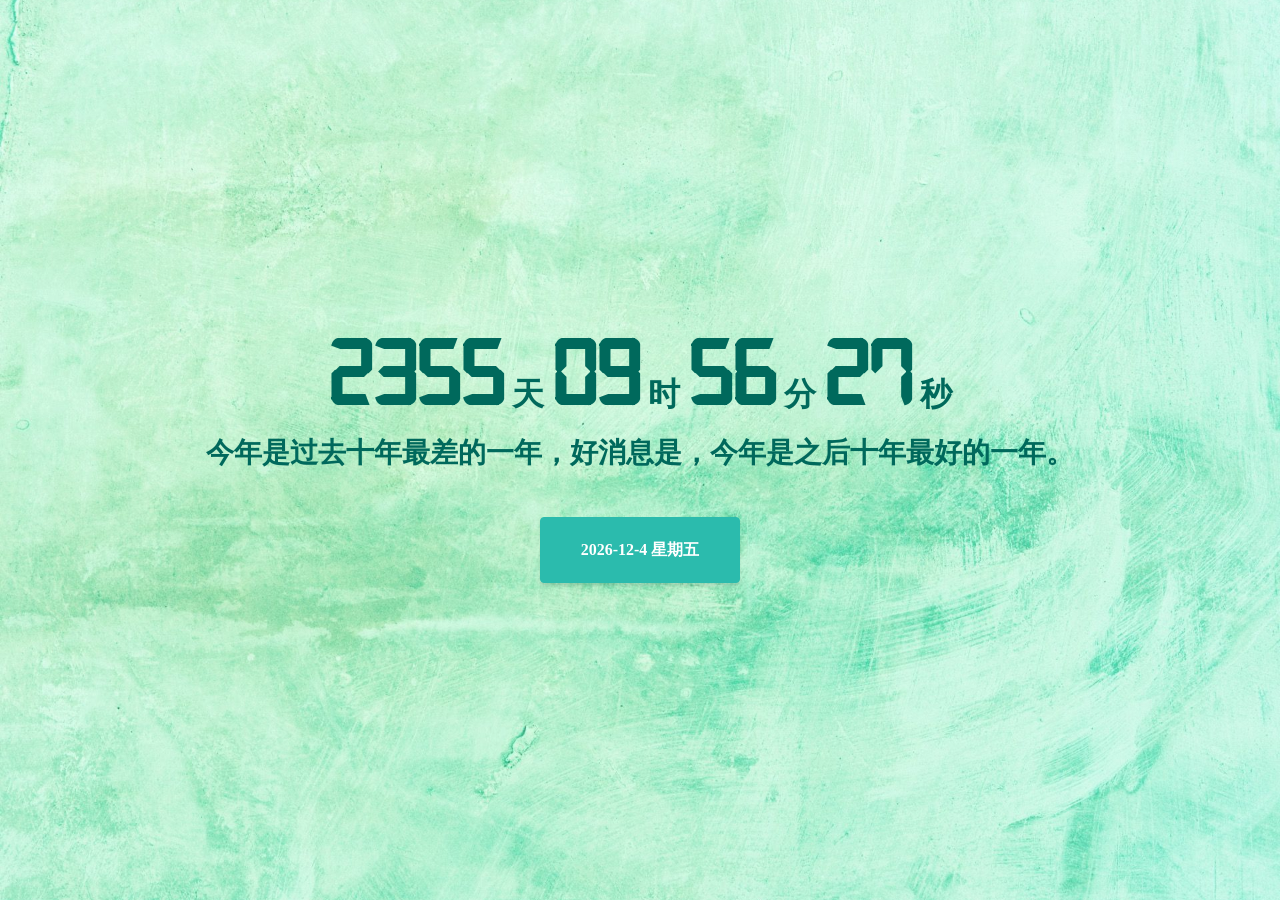
<file: index.html>
<!doctype html>
<html lang="zh">
<!-- image
    ,::::::::::::,:::::::,::::,:::,:::::.,::::::.,:::,
    ::,,:::::::,::::,:::::,,::::::,,:::::,::::::,:::::
    ::::,:                                     ::::,::
    ::::,:    If I know what love is, it is    ,:::,::
    ,::::, because of you.                     :,,::::
    ::::::    Love u forever and ever.         :::,,::
    ,,:,:,                           -- Ben    :,:,:::
    ::::,:                                     ::::,:,
    :::::,::,::.::::::,:,,:::::::::::::,:,::::,:::,:::
    :::::,::,::.::::::,:,,:::::::::::::,:,::::,:::,:::
    :::::,::,::.::::::,:,,:::::::::::::,:,::::,:::,:::
    :::::,::,::.::::::,:,,:::::::::::::,:,::::,:::,:::
    ,::::::,::,:::::::,::::::,::::,:::::::::::::,,:,:,
    ::::,:,::::::::::,,,::::::,,:::,:,::::::::,:,::,.:
    :::,::,.:,:,::,:::::,:,:::::,::::::,:,:::::::,,:::
    ,::::,:::::,:,,:::::,:,:,:,::::::,,:::,:::::::,,::
    ::::,:::::::::,:::::::::::,::ttt::::::,,,::::,::::
    :,:::::::::::,::::,,,:,,::::jttjL::::,:,::::,,:::,
    :,:::::::,::::::,,::,:::::::jGjLj:,,:::::::::::,::
    ::.,::::::,::::.:::::,:;jLL,tLfjij::.,,::,:::,:,::
    :::::,::,,,:,,::::,::,KEDEKE;fjjtj,::::::::::::,::
    :::,:,,:::::::,,::,,;LDEEWWWKjjtjif;,::::::,::::::
    ,:,:::::,,,::::::::,DKEEKKEWKGjjfjfj,:::::::,::,::
    :::::::,:,:::::,:::jEKEDKEKKED,jffLjt::::::::::,::
    ::.:::,:::::,::,::;EKWEDKKWKEE:.LjjitL:,::::,:::::
    :::::::,:,:,:,::,:;EEKEKKWEKEE,:tffjtit,,:::::::::
    ::::,,:,::,::::::,,EKKEWWEWWKE:,:fjtjiit:::,:::,::
    ,:::,,::::::,::.:::DKKKKKKWWKE,,:;fLtjjjj:::::,,::
    :,:::::::::::,:::::EEWWKEKWWKt::,:jjjjtjtt::,:::,:
    :,::,:,::::,::,:::;KKttLEEKKK:::,:iLGjtfjj::,::::,
    ::,,::::::::,::,,:fKLi;;DEGK;::,:,:LfLjjff,:,,,,::
    ::::,::::,:,::,:::;D;;,;iDEDt::,:,jffjtjjt:::,,,::
    :::::::::::::::,,:DE;;;,;,GE,,::fLtfftfjf:,:::,,::
    ,:::::::,:,,::::,,Gi,;,iitjLitffjjtjjjtjf:,:::::::
    ::,:::,::,:,::,:ji;;;iitiiiiLjttjtt;jjjL:::::::::,
    ,::::,,:::::::,titiiftttjftfftjjjijjjtf,::::,:::,:
    :::::,::::,,:::ttjjjttjjjtijjtfjjjitij,,:::::,::::
    ::,:,:,::::::,ttfjjttffLtjjLttjjftttf,,::,::,:::::
    ::::::::::::::fjtjjjtitttftjtftjjfif::::,::,:,:,::
    ,:::::,:::::::fjjtjjjfjttijtfttffjL::,::::,::::,,:
    ,,::::,,,,,::,fftijtjiijjjtjtjjtjf;:::::::::,:,:,:
    ,::,:::;:,:::,ftjjjjjtttitjjtjjftt,:,:,::::,:::,::
    :::::::,,::,::jtGijjtttiijtttffjfj:.,:::,,:,:,::::
    ,:,::,,::::,,:ftjjftjijtttjjfjiffi::,:::,:,,:,::::
    :,::::,,,:::::tjtLiittitjjttttjfti:,,:::::::::::,:
    ,,:::,,:::::::Lffjf;jfttjtjtftLftj:::,,,:.,,:::,,:
    ::,,:,:,::::::LLjfjfttjttjjjifftjt::::::::,:,:::::
    :::,,:,::::::;fftijffitttffttftijj,::,:,:::::,:,,:
    ::,,,::::::,,tfLtftffjitiitjjjtftj:::::::::,::::::
    ::::::,:::,::tjjtLfjjfftjtjjtifttG:::::::::,::::::
    -->

<head>
    <!-- Required meta tags -->
    <meta charset="utf-8">
    <meta name="viewport" content="width=device-width, initial-scale=1, shrink-to-fit=no">

    <!-- Bootstrap CSS -->
    <link rel="stylesheet" href="css/bootstrap.min.css">
    <!-- Custom CSS -->
    <link href="css/stylish-portfolio.min.css" rel="stylesheet">
    <style type="text/css">
        @font-face {
            font-family: digit;
            src: url('digital-7_mono.ttf') format("truetype");
        }

        .digit {
            font-family: "digit";
            font-size: 96px;
        }
    </style>
    <script type='text/javascript'>
        window.onload = function () {
            clock()
        }
    </script>
    <script type="text/javascript" src="js/jquery.min.js"></script>
    <script type="text/javascript" src="js/bootstrap.min.js"></script>



    <title>I love you not because of who you are, but because of who I am when I am with you. All of me loves all of
        you.
    </title>
</head>

<body>

    <main class="masthead d-flex">
        <div class="container text-center text-primary my-auto">
            <h2 id="elapseClock" class="mb-1" onclick="randomLovestory()">Stylish Portfolio</h2>
            <h3 id="sentence" class="mb-5">
                <em>A Free Bootstrap Theme by Start Bootstrap</em>
            </h3>
            <span id="time" hidden>123</span>
            <a id="weekday" class="btn btn-primary btn-xl js-scroll-trigger" onclick="randomSentence()"></a>
        </div>
        <div class="overlay"></div>
    </main>

    <script type="text/javascript">
        function timeElapse(date) {
            var current = Date();
            var seconds = (Date.parse(current) - Date.parse(date)) / 1000;
            var days = Math.floor(seconds / (3600 * 24));
            seconds = seconds % (3600 * 24);
            var hours = Math.floor(seconds / 3600);
            if (hours < 10) {
                hours = "0" + hours;
            }
            seconds = seconds % 3600;
            var minutes = Math.floor(seconds / 60);
            if (minutes < 10) {
                minutes = "0" + minutes;
            }
            seconds = seconds % 60;
            if (seconds < 10) {
                seconds = "0" + seconds;
            }
            var result = "<span class=\"digit\">" + days + "</span> 天 <span class=\"digit\">" + hours + "</span> 时 <span class=\"digit\">" + minutes + "</span> 分 <span class=\"digit\">" + seconds + "</span> 秒";
            $("#elapseClock").html(result);
        }

        function clock() {
            //全局变量d，创建Date对象
            d = new Date();
            console.log(d)
            //获得日期时间控件
            var spt = document.getElementById("time");
            //格式：2018/2/5  19:19:33
            spt.innerHTML = d.getFullYear() + "-" + (d.getMonth() + 1) + "-" + d.getDate() + " " + d.getHours() + ":" + d.getMinutes() + ":" + d.getSeconds();

            //获得星期控件
            var spweek = document.getElementById("weekday");
            spweek.innerHTML = d.getFullYear() + "-" + (d.getMonth() + 1) + "-" + d.getDate() + " " + week();
        }

        function week() {
            var weekday = new Array(7)
            weekday[0] = "星期天"
            weekday[1] = "星期一"
            weekday[2] = "星期二"
            weekday[3] = "星期三"
            weekday[4] = "星期四"
            weekday[5] = "星期五"
            weekday[6] = "星期六"
            return weekday[d.getDay()];
        }
    </script>
    <script type="text/javascript">
        var together = new Date("2020/6/23");
        together.setHours(9);
        together.setMinutes(30);
        together.setSeconds(0);
        together.setMilliseconds(0);

        timeElapse(together);
        setInterval(function () {
            timeElapse(together);
        }, 500);
        setInterval(function () {
            clock();
        }, 1000);
    </script>

    <!-- Optional JavaScript -->
    <script type="text/javascript" src="js/dujitang.js"></script>
    <!-- <script type="text/javascript" src="js/dazs.js"></script> -->
    <script type="text/javascript" src="js/lovestory.js"></script>

    <!-- jQuery first, then Popper.js, then Bootstrap JS -->

</body>

</html>
</file>
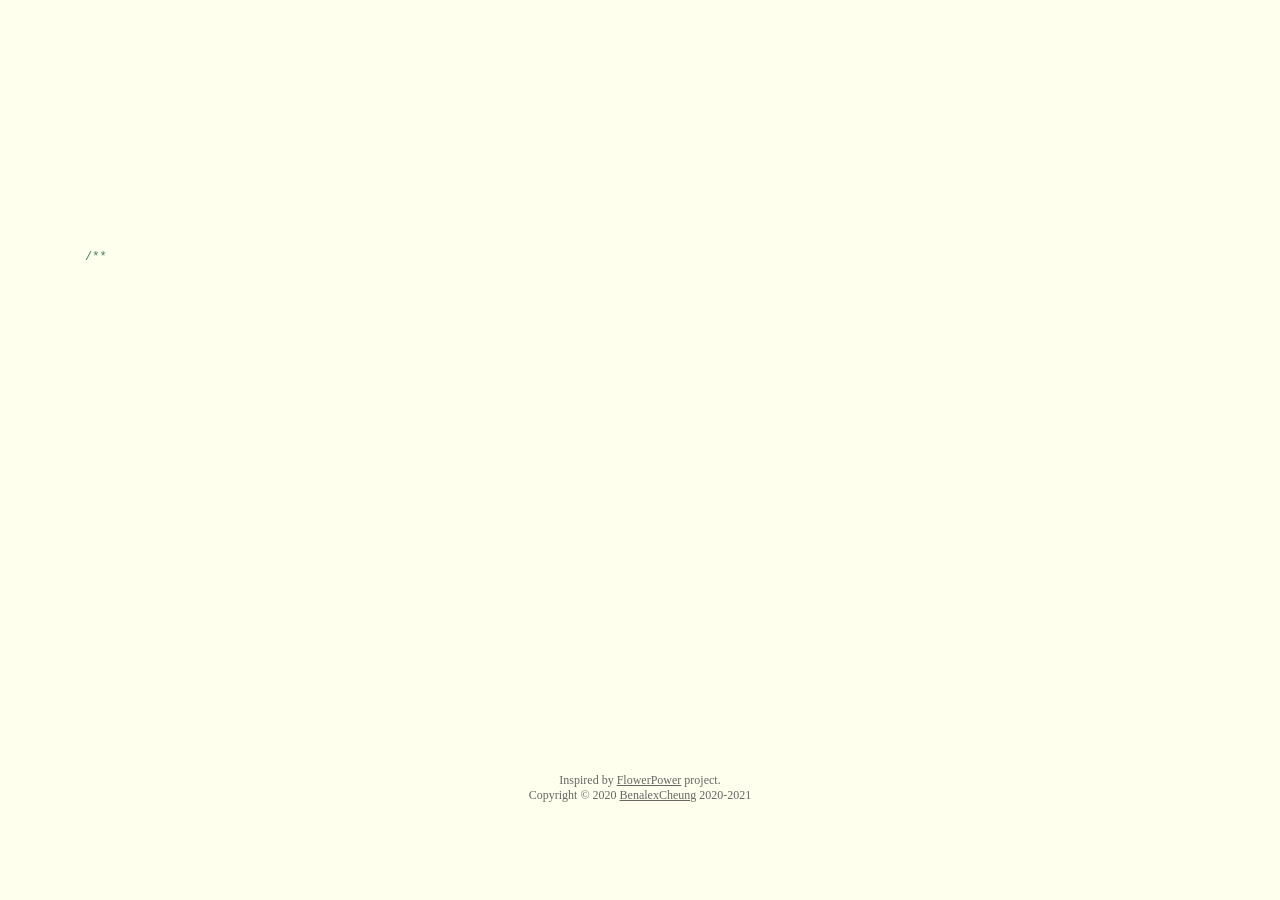
<file: index-r-1.html>
<!DOCTYPE HTML>
<html xmlns="http://www.w3.org/1999/xhtml" xml:lang="en" lang="en">
<head>
	<title>I love you not because of who you are, but because of who I am when I am with you. All of me loves all of you.</title>
	<meta http-equiv="content-type" content="text/html; charset=UTF-8">
	<style type="text/css">
		@font-face {
			font-family: digit;
			src: url('digital-7_mono.ttf') format("truetype");
		}
	</style>
	<link href="css/default.css" type="text/css" rel="stylesheet">
	<script type="text/javascript" src="js/jquery.js"></script>
	<script type="text/javascript" src="js/garden.js"></script>
    <script type="text/javascript" src="js/functions.js"></script>
</head>

<body>
	<div id="mainDiv">
		<div id="content">
			<div id="code">
				<span class="comments">/**</span><br />
				<span class="space"/><span class="comments">* I don't know how to express in words my love and desire for you,</span><br />
				<span class="space"/><span class="comments">* I can show you.</span><br />
				<span class="space"/><span class="comments">*/</span><br />
				Boy i = <span class="keyword">new</span> Boy(<span class="string">"Ben"</span>);<br />
				Girl u = <span class="keyword">new</span> Girl(<span class="string">"Xy"</span>);<br />
				<span class="comments">// Jun 23, 2020, I told you I love you. </span><br />
				i.love(u);<br />
				<span class="comments">// Luckily, you accepted and became my girlfriend eversince.</span><br />
				u.accepted();<br />
				<span class="comments">// Since then, I miss u every day.</span><br />
				i.miss(u);<br />
				<span class="comments">// And take care of u and our love.</span><br />
				i.takeCareOf(u);<br />
				<span class="comments">// You say that you won't be so easy to fall in love with me.</span><br />
				<span class="comments">// So I keep waiting and I have confidence that you will.</span><br />
				<span class="keyword">boolean</span> isHesitate = <span class="keyword">true</span>;<br />
				<span class="keyword">while</span> (isHesitate) {<br />
				<span class="placeholder"/>i.waitFor(u);<br />
				<span class="placeholder"/><span class="comments">// I think it is an important decision</span><br />
				<span class="placeholder"/><span class="comments">// and you should think it over.</span><br />
				<span class="placeholder"/>isHesitate = u.thinkOver();<br />
				}<br />
				<span class="comments">// To be continue...</span><br />
				<!-- <span class="comments">// After a romantic wedding, we will live happily ever after.</span><br />
				i.marry(u);<br />
				i.liveHappilyWith(u);<br /> -->
			</div>
			<div id="loveHeart">
				<canvas id="garden"></canvas>
				<div id="words">
					<div id="messages">
						Ying Xie, I have fallen in love with you for
						<div id="elapseClock"></div>
					</div>
					<div id="loveu">
						Love u forever and ever.<br/>
						<div class="signature">- Binbin Zhang</div>
					</div>
				</div>
			</div>
		</div>
		<div id="copyright">
			Inspired by <a href="#">FlowerPower</a> project.<br />
			Copyright © 2020 <a href='https://benalexcheung.cn'>BenalexCheung</a> 2020-2021
		</div>
	</div>
	<script type="text/javascript">
		var offsetX = $("#loveHeart").width() / 2;
		var offsetY = $("#loveHeart").height() / 2 - 55;
		var together = new Date("2020/6/23");
		// together.setFullYear(2020, 7, 1);
		together.setHours(9);
		together.setMinutes(30);
		together.setSeconds(0);
		together.setMilliseconds(0);
		
		if (!document.createElement('canvas').getContext) {
			var msg = document.createElement("div");
			msg.id = "errorMsg";
			msg.innerHTML = "Your browser doesn't support HTML5!<br/>Recommend use Chrome 14+/IE 9+/Firefox 7+/Safari 4+"; 
			document.body.appendChild(msg);
			$("#code").css("display", "none")
			$("#copyright").css("position", "absolute");
			$("#copyright").css("bottom", "10px");
		    document.execCommand("stop");
		} else {
			setTimeout(function () {
				startHeartAnimation();
			}, 5000);

			timeElapse(together);
			setInterval(function () {
				timeElapse(together);
			}, 500);

			adjustCodePosition();
			$("#code").typewriter();
		}
	</script>
</body>
</html>
</file>
<file: css/default.css>
body{margin:0;padding:0;background:#ffe;font-size:12px;overflow:auto}#mainDiv{width:100%;height:100%}#loveHeart{float:left;width:670px;height:625px}#garden{width:100%;height:100%}#elapseClock{text-align:right;font-size:18px;margin-top:10px;margin-bottom:10px}#words{font-family:"sans-serif";width:500px;font-size:24px;color:#666}#messages{display:none}#elapseClock .digit{font-family:"digit";font-size:36px}#loveu{padding:5px;font-size:22px;margin-top:80px;margin-right:120px;text-align:right;display:none}#loveu .signature{margin-top:10px;font-size:20px;font-style:italic}#clickSound{display:none}#code{float:left;width:440px;height:400px;color:#333;font-family:"Consolas","Monaco","Bitstream Vera Sans Mono","Courier New","sans-serif";font-size:12px}#code .string{color:#2a36ff}#code .keyword{color:#7f0055;font-weight:bold}#code .placeholder{margin-left:15px}#code .space{margin-left:7px}#code .comments{color:#3f7f5f}#copyright{margin-top:10px;text-align:center;width:100%;color:#666}#errorMsg{width:100%;text-align:center;font-size:24px;position:absolute;top:100px;left:0}#copyright a{color:#666}
</file>
<file: css/stylish-portfolio.min.css>
/*!
 * Start Bootstrap - Stylish Portfolio v5.0.8 (https://startbootstrap.com/themes/stylish-portfolio)
 * Copyright 2013-2020 Start Bootstrap
 * Licensed under MIT (https://github.com/StartBootstrap/startbootstrap-stylish-portfolio/blob/master/LICENSE)
 */body,html{width:100%;height:100%}body{font-family:'Source Sans Pro'}.btn-xl{padding:1.25rem 2.5rem}.content-section{padding-top:7.5rem;padding-bottom:7.5rem}.content-section-heading h2{font-size:3rem}.content-section-heading h3{font-size:1rem;text-transform:uppercase}h1,h2,h3,h4,h5,h6{font-weight:700}.text-faded{color:rgba(255,255,255,.7)}.map{height:30rem}@media (max-width:992px){.map{height:75%}}.map iframe{pointer-events:none}.scroll-to-top{position:fixed;right:15px;bottom:15px;display:none;width:50px;height:50px;text-align:center;color:#fff;background:rgba(52,58,64,.5);line-height:45px}.scroll-to-top:focus,.scroll-to-top:hover{color:#fff}.scroll-to-top:hover{background:#343a40}.scroll-to-top i{font-weight:800}.masthead{min-height:30rem;position:relative;display:table;width:100%;height:auto;padding-top:8rem;padding-bottom:8rem;background:linear-gradient(90deg,rgba(255,255,255,.1) 0,rgba(255,255,255,.1) 100%),url(../img/bg-masthead.jpg);background-position:center center;background-repeat:no-repeat;background-size:cover}.masthead h1{font-size:4rem;margin:0;padding:0}@media (min-width:992px){.masthead{height:100vh}.masthead h1{font-size:5.5rem}}#sidebar-wrapper{position:fixed;z-index:2;right:0;width:250px;height:100%;transition:all .4s ease 0s;transform:translateX(250px);background:#2BBBAD;border-left:1px solid rgba(255,255,255,.1)}.sidebar-nav{position:absolute;top:0;width:250px;margin:0;padding:0;list-style:none}.sidebar-nav li.sidebar-nav-item a{display:block;text-decoration:none;color:#fff;padding:15px}.sidebar-nav li a:hover{text-decoration:none;color:#fff;background:rgba(255,255,255,.2)}.sidebar-nav li a:active,.sidebar-nav li a:focus{text-decoration:none}.sidebar-nav>.sidebar-brand{font-size:1.2rem;background:rgba(52,58,64,.1);height:80px;line-height:50px;padding-top:15px;padding-bottom:15px;padding-left:15px}.sidebar-nav>.sidebar-brand a{color:#fff}.sidebar-nav>.sidebar-brand a:hover{color:#fff;background:0 0}#sidebar-wrapper.active{right:250px;width:250px;transition:all .4s ease 0s}.menu-toggle{position:fixed;right:15px;top:15px;width:50px;height:50px;text-align:center;color:#fff;background:rgba(52,58,64,.5);line-height:50px;z-index:999}.menu-toggle:focus,.menu-toggle:hover{color:#fff}.menu-toggle:hover{background:#343a40}.service-icon{background-color:#fff;color:#2BBBAD;height:7rem;width:7rem;display:block;line-height:7.5rem;font-size:2.25rem;box-shadow:0 3px 3px 0 rgba(0,0,0,.1)}.callout{padding:15rem 0;background:linear-gradient(90deg,rgba(255,255,255,.1) 0,rgba(255,255,255,.1) 100%),url(../img/bg-callout.jpg);background-position:center center;background-repeat:no-repeat;background-size:cover}.callout h2{font-size:3.5rem;font-weight:700;display:block;max-width:30rem}.portfolio-item{display:block;position:relative;overflow:hidden;max-width:530px;margin:auto auto 1rem}.portfolio-item .caption{display:flex;height:100%;width:100%;background-color:rgba(33,37,41,.2);position:absolute;top:0;bottom:0;z-index:1}.portfolio-item .caption .caption-content{color:#fff;margin:auto 2rem 2rem}.portfolio-item .caption .caption-content h2{font-size:.8rem;text-transform:uppercase}.portfolio-item .caption .caption-content p{font-weight:300;font-size:1.2rem}@media (min-width:992px){.portfolio-item{max-width:none;margin:0}.portfolio-item .caption{transition:background-color .7s,-webkit-clip-path .25s ease-out;transition:clip-path .25s ease-out,background-color .7s;transition:clip-path .25s ease-out,background-color .7s,-webkit-clip-path .25s ease-out;-webkit-clip-path:inset(0);clip-path:inset(0)}.portfolio-item .caption .caption-content{transition:opacity .25s;margin-left:5rem;margin-right:5rem;margin-bottom:5rem}.portfolio-item img{transition:-webkit-clip-path .25s ease-out;transition:clip-path .25s ease-out;transition:clip-path .25s ease-out,-webkit-clip-path .25s ease-out;-webkit-clip-path:inset(-1px);clip-path:inset(-1px)}.portfolio-item:hover img{-webkit-clip-path:inset(2rem);clip-path:inset(2rem)}.portfolio-item:hover .caption{background-color:rgba(29,128,159,.9);-webkit-clip-path:inset(2rem);clip-path:inset(2rem)}}.map iframe{height:100%;width:100%;border:0}footer.footer{padding-top:5rem;padding-bottom:5rem}footer.footer .social-link{display:block;height:4rem;width:4rem;line-height:4.3rem;font-size:1.5rem;background-color:#2BBBAD;transition:background-color .15s ease-in-out;box-shadow:0 3px 3px 0 rgba(0,0,0,.1)}footer.footer .social-link:hover{background-color:#00695c;text-decoration:none}a{color:#2BBBAD}a:active,a:focus,a:hover{color:#00695c}.btn-primary{background-color:#2BBBAD!important;border-color:#2BBBAD!important;color:#fff!important}.btn-primary:active,.btn-primary:focus,.btn-primary:hover{background-color:#00695c!important;border-color:#00695c!important}.btn-secondary{background-color:#FF8800!important;border-color:#FF8800!important;color:#fff!important}.btn-secondary:active,.btn-secondary:focus,.btn-secondary:hover{background-color:#ba9106!important;border-color:#ba9106!important}.btn-dark{color:#fff!important}.btn{box-shadow:0 3px 3px 0 rgba(0,0,0,.1);font-weight:700}.bg-primary{background-color:#2BBBAD!important}.text-primary{color:#00695c!important}.text-secondary{color:#FF8800!important}
</file>
